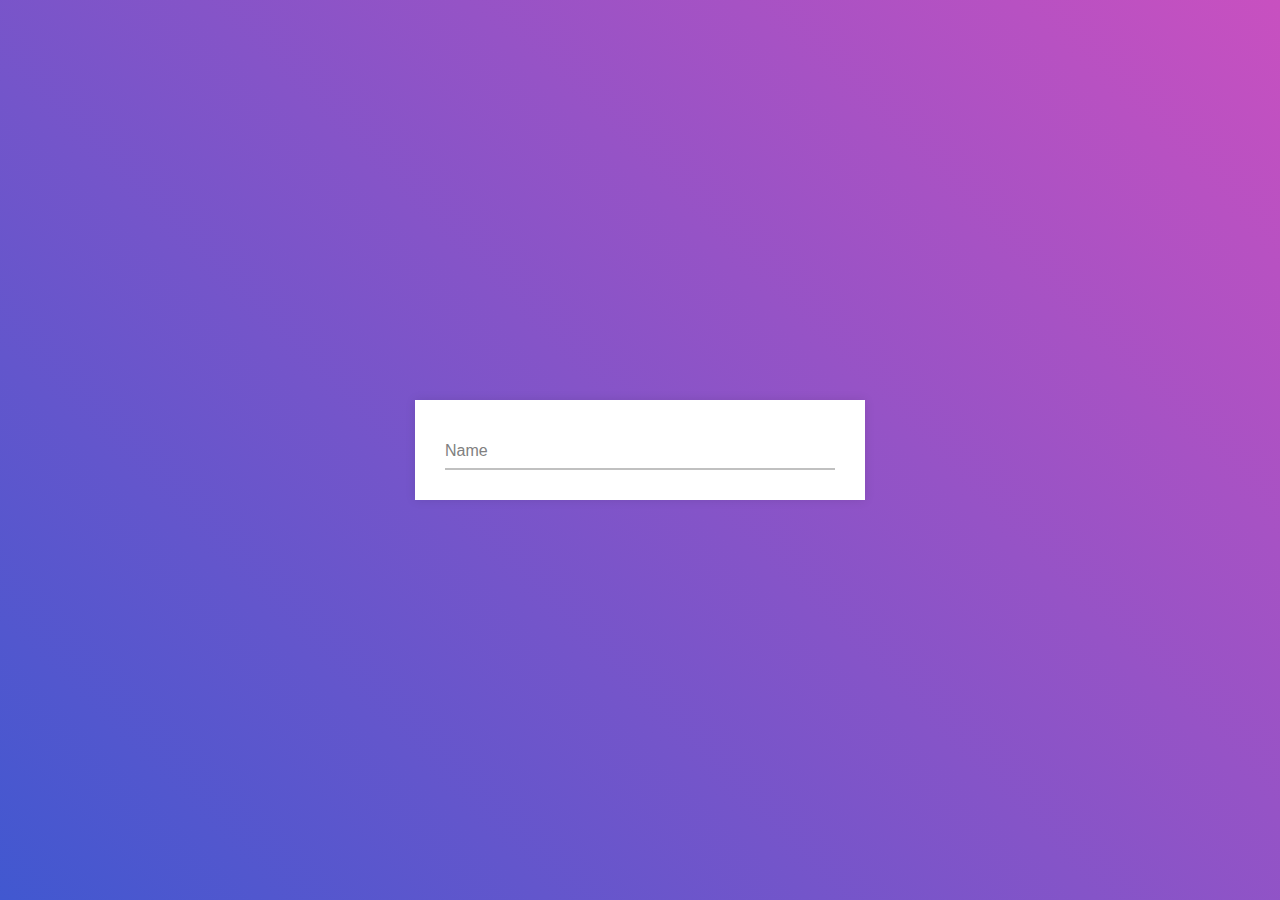
<file: 웹 샘플/TextBox/index.html>
<!DOCTYPE html>
<html lang="en" dir="ltr">
<head>
    <meta charset="UTF-8">
    <title>Input Animation | CodingNepal</title>
    <link rel="stylesheet" href="style.css">
</head>
<body>
    <div class="wrapper">
        <div class="input-data">
            <input type="text" required>    <!--required 반드시 채워져야 한다.-->
            <div class="underline"></div>
            <label>Name</label>
        </div>
    </div>
</body>
</html>
</file>
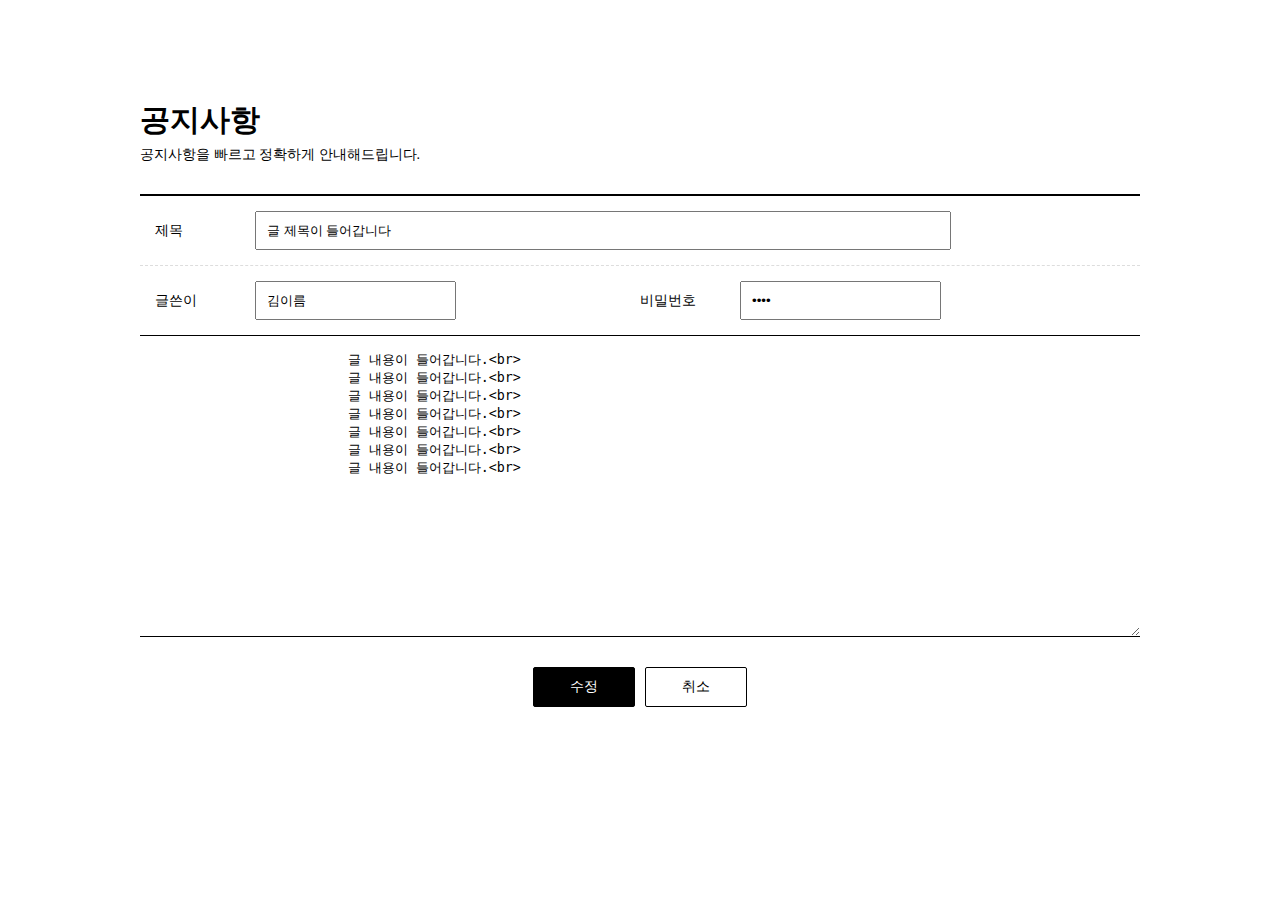
<file: 웹 샘플/board/edit.html>
<!DOCTYPE html>
<html lang="ko">
<head>
    <meta charset="UTF-8">
    <meta name="viewport" content="width=device-width, initial-scale=1.0">
    <title>공지사항</title>
    <link rel="stylesheet" href="css/css.css">
</head>
<body>
    <div class="board_wrap">
        <div class="board_title">
            <strong>공지사항</strong>
            <p>공지사항을 빠르고 정확하게 안내해드립니다.</p>
        </div>
        <div class="board_write_wrap">
            <div class="board_write">
                <div class="title">
                     <dl>
                        <dt>제목</dt>
                        <dd><input type="text" placeholder="제목 입력" value="글 제목이 들어갑니다"></dd>
                    </dl>
                </div>
                <div class="info">
                     <dl>
                        <dt>글쓴이</dt>
                        <dd><input type="text" placeholder="글쓴이 입력" value="김이름"></dd>
                    </dl>
                    <dl>
                        <dt>비밀번호</dt>
                        <dd><input type="password" placeholder="비밀번호 입력" value="1234"></dd>
                    </dl>
                </div>
                <div class="cont">
                    <textarea placeholder="내용 입력">
                        글 내용이 들어갑니다.<br>
                        글 내용이 들어갑니다.<br>
                        글 내용이 들어갑니다.<br>
                        글 내용이 들어갑니다.<br>
                        글 내용이 들어갑니다.<br>
                        글 내용이 들어갑니다.<br>
                        글 내용이 들어갑니다.<br>
                    </textarea>
                </div>
            </div>
            <div class="bt_wrap">
                <a href="view.html" class="on">수정</a>
                <a href="view.html">취소</a>
            </div>
        
    </div>
</body>
</html>
</file>
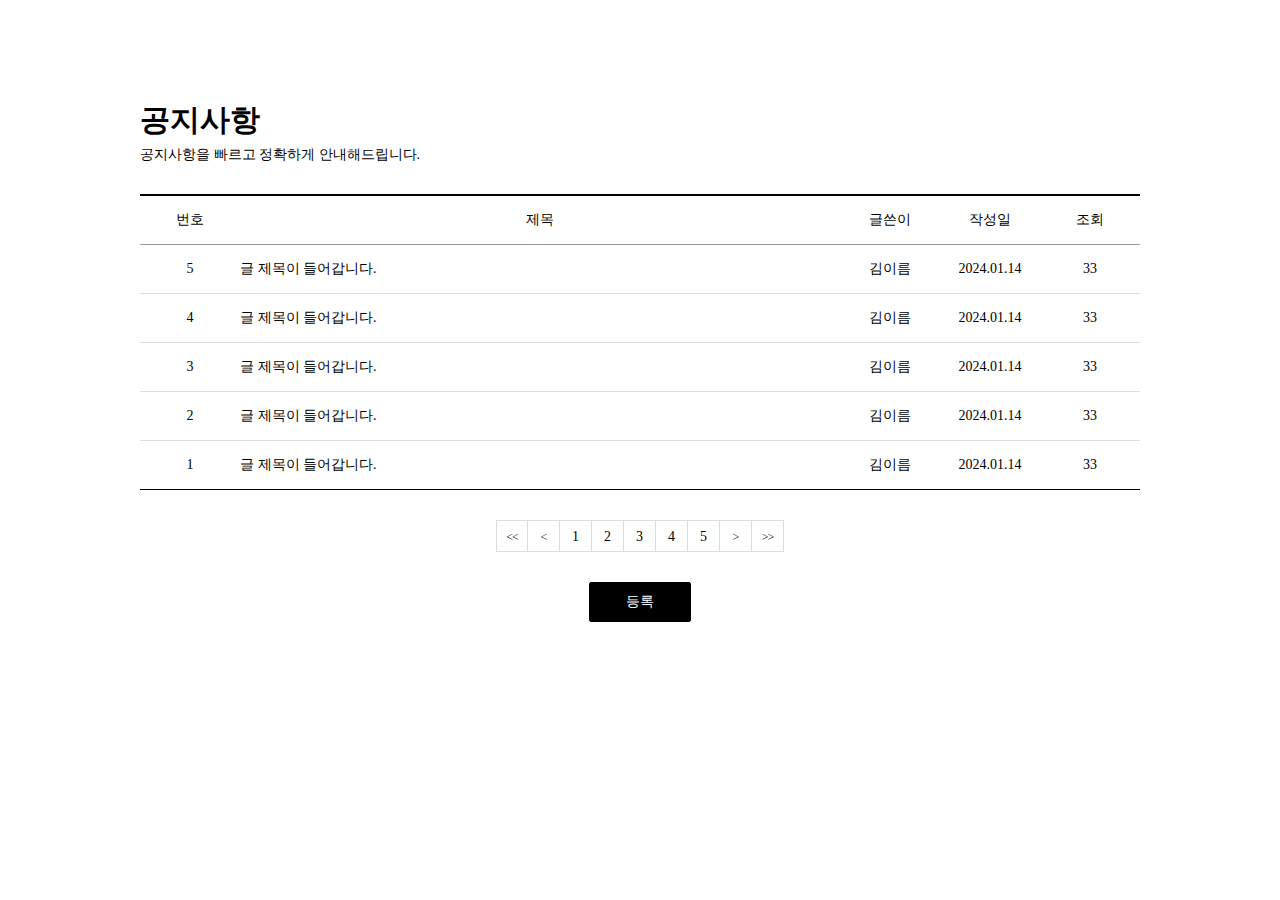
<file: 웹 샘플/board/list.html>
<!DOCTYPE html>
<html lang="ko">
<head>
    <meta charset="UTF-8">
    <meta name="viewport" content="width=device-width, initial-scale=1.0">
    <title>공지사항</title>
    <link rel="stylesheet" href="css/css.css">
</head>
<body>
    <div class="board_wrap">

        <div class="board_title">
            <strong>공지사항</strong>
            <p>공지사항을 빠르고 정확하게 안내해드립니다.</p>
        </div>
        <div class="board_list_wrap">
            <div class="board_list">
                <div class="top">
                    <div class="num">번호</div>
                    <div class="title">제목</div>
                    <div class="writer">글쓴이</div>
                    <div class="date">작성일</div>
                    <div class="count">조회</div>  
                </div>
                <div>
                    <div class="num">5</div>
                    <div class="title"><a href="#">글 제목이 들어갑니다.</a></div>
                    <div class="writer">김이름</div>
                    <div class="date">2024.01.14</div>
                    <div class="count">33</div>  
                </div>
                <div>
                    <div class="num">4</div>
                    <div class="title"><a href="#">글 제목이 들어갑니다.</a></div>
                    <div class="writer">김이름</div>
                    <div class="date">2024.01.14</div>
                    <div class="count">33</div>  
                </div>
                <div>
                    <div class="num">3</div>
                    <div class="title"><a href="#">글 제목이 들어갑니다.</a></div>
                    <div class="writer">김이름</div>
                    <div class="date">2024.01.14</div>
                    <div class="count">33</div>  
                </div>
                <div>
                    <div class="num">2</div>
                    <div class="title"><a href="#">글 제목이 들어갑니다.</a></div>
                    <div class="writer">김이름</div>
                    <div class="date">2024.01.14</div>
                    <div class="count">33</div>  
                </div>
                <div>
                    <div class="num">1</div>
                    <div class="title"><a href="#">글 제목이 들어갑니다.</a></div>
                    <div class="writer">김이름</div>
                    <div class="date">2024.01.14</div>
                    <div class="count">33</div>  
                </div>
            </div>
            <div class="board_page">
                <a href="#" class="bt first"><<</a>
                <a href="#" class="bt prev"><</a>
                <a href="#" class="num">1</a>
                <a href="#" class="num">2</a>
                <a href="#" class="num">3</a>
                <a href="#" class="num">4</a>
                <a href="#" class="num">5</a>
                <a href="#" class="bt next">></a>
                <a href="#" class="bt last">>></a>
            </div>
            <div class="bt_wrap">
                <a href="write.html" class="on">등록</a>
                <!--<a href="#">수정</a>-->
            </div>
        </div>
    </div>
</body>
</html>
</file>
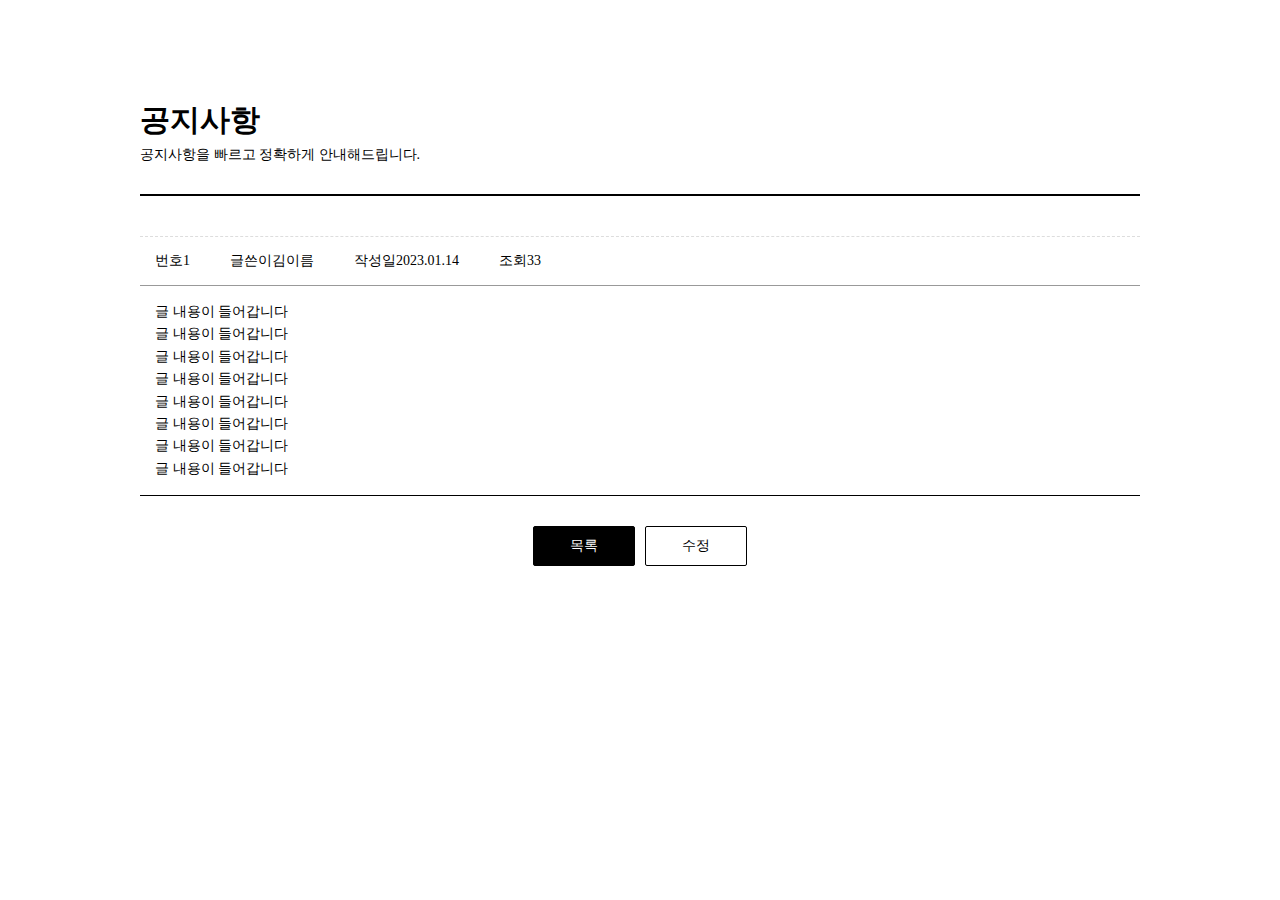
<file: 웹 샘플/board/view.html>
<!DOCTYPE html>
<html lang="ko">
<head>
    <meta charset="UTF-8">
    <meta name="viewport" content="width=device-width, initial-scale=1.0">
    <title>글 제목이 들어갑니다.</title>
    <link rel="stylesheet" href="css/css.css">
</head>
<body>
    <div class="board_wrap">
        <div class="board_title">
            <strong>공지사항</strong>
            <p>공지사항을 빠르고 정확하게 안내해드립니다.</p>
        </div>
        <div class="board_view_wrap">
            <div class="board_view">
                <div class="title">

                </div>
                <div class="info">
                    <dl>
                        <dt>번호</dt>
                        <dt>1</dt>
                    </dl>
                    <dl>
                        <dt>글쓴이</dt>
                        <dt>김이름</dt>
                    </dl>
                    <dl>
                        <dt>작성일</dt>
                        <dt>2023.01.14</dt>
                    </dl>
                    <dl>
                        <dt>조회</dt>
                        <dt>33</dt>
                    </dl>
                </div>
                <div class="cont">
                    글 내용이 들어갑니다<br>
                    글 내용이 들어갑니다<br>
                    글 내용이 들어갑니다<br>
                    글 내용이 들어갑니다<br>
                    글 내용이 들어갑니다<br>
                    글 내용이 들어갑니다<br>
                    글 내용이 들어갑니다<br>
                    글 내용이 들어갑니다<br>
                </div>
            </div>
            <div class="bt_wrap">
                <a href="#" class="on">목록</a>
                <a href="#">수정</a>
            </div>
        </div>
    </div>
</body>
</html>
</file>
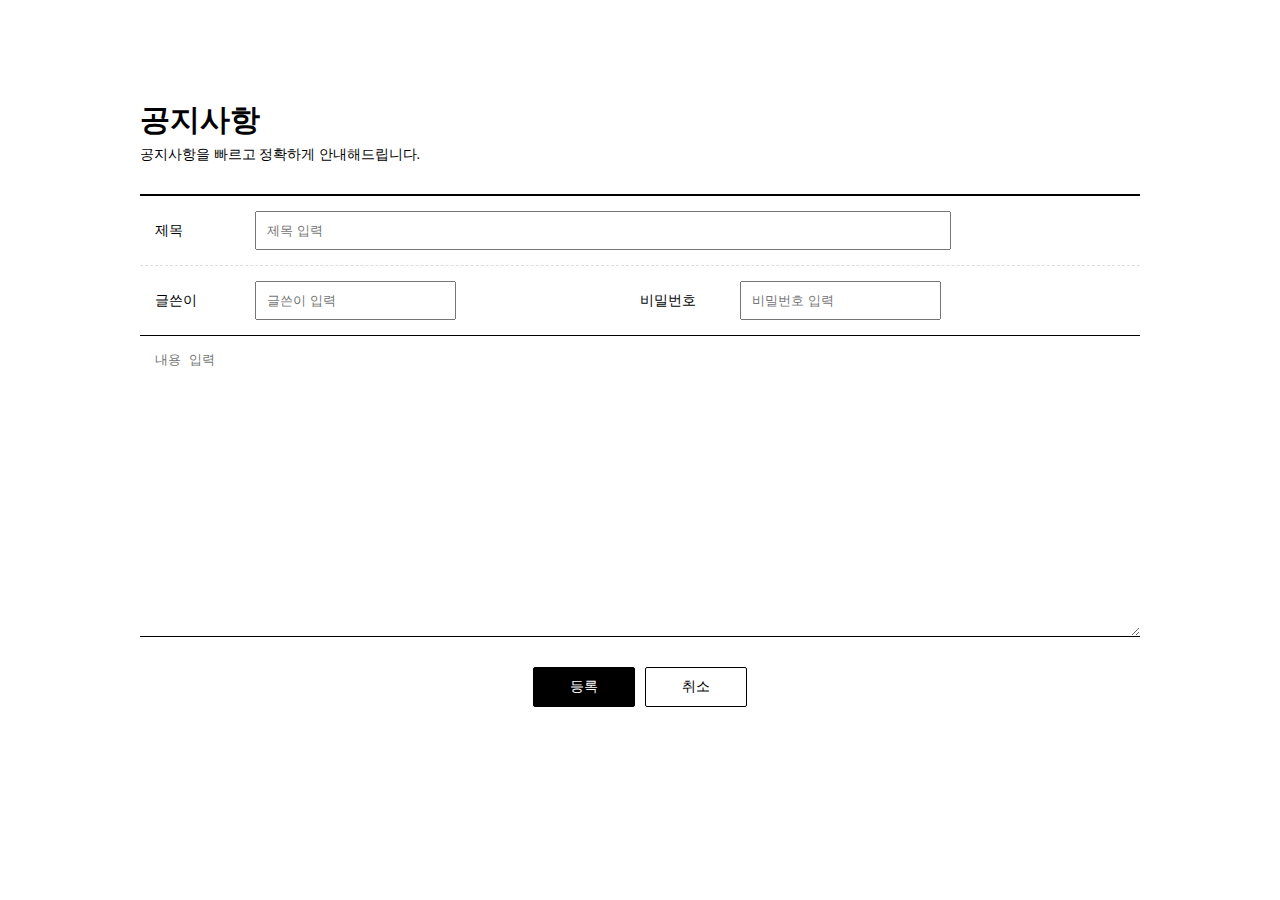
<file: 웹 샘플/board/write.html>
<!DOCTYPE html>
<html lang="ko">
<head>
    <meta charset="UTF-8">
    <meta name="viewport" content="width=device-width, initial-scale=1.0">
    <title>공지사항</title>
    <link rel="stylesheet" href="css/css.css">
</head>
<body>
    <div class="board_wrap">
        <div class="board_title">
            <strong>공지사항</strong>
            <p>공지사항을 빠르고 정확하게 안내해드립니다.</p>
        </div>
        <div class="board_write_wrap">
            <div class="board_write">
                <div class="title">
                     <dl>
                        <dt>제목</dt>
                        <dd><input type="text" placeholder="제목 입력"></dd>
                    </dl>
                </div>
                <div class="info">
                     <dl>
                        <dt>글쓴이</dt>
                        <dd><input type="text" placeholder="글쓴이 입력"></dd>
                    </dl>
                    <dl>
                        <dt>비밀번호</dt>
                        <dd><input type="password" placeholder="비밀번호 입력"></dd>
                    </dl>
                </div>
                <div class="cont">
                    <textarea placeholder="내용 입력"></textarea>
                </div>
            </div>
            <div class="bt_wrap">
                <a href="view.html" class="on">등록</a>
                <a href="list.html">취소</a>
            </div>
        
    </div>
</body>
</html>
</file>
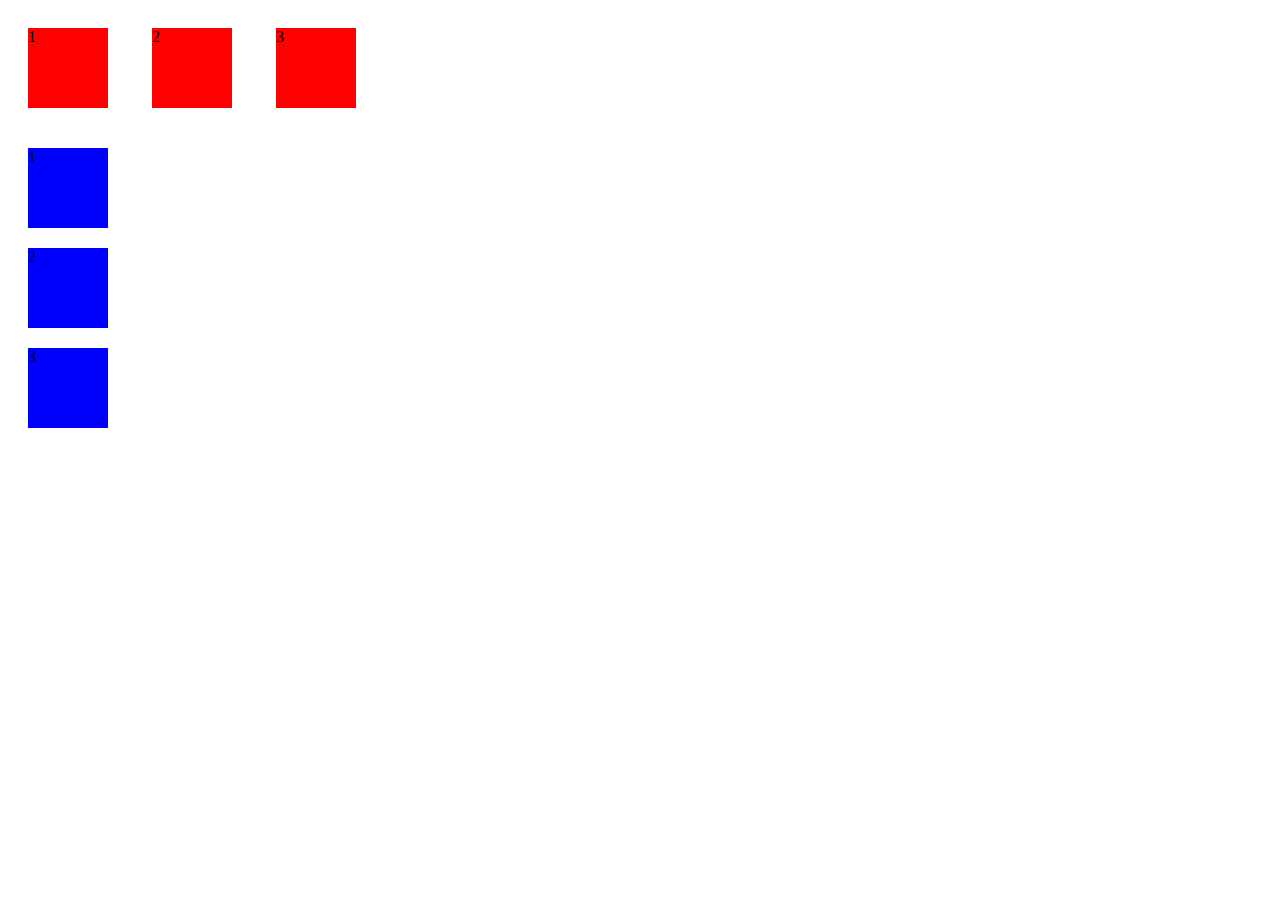
<file: 웹 샘플/CSStest1/DisplayTest.html>
<!DOCTYPE html>
<html lang="en">
<head>
    <meta charset="UTF-8">
    <meta name="viewport" content="width=device-width, initial-scale=1.0">
    <link rel="stylesheet" href="style.css">
    <title>JS Bin</title>
</head>
<body>
    <!-- Block-level -->
    <div>1</div>
    <div>2</div>
    <div>3</div>

    <!-- Inline-level -->
    <span>1</span>
    <span>2</span>
    <span>3</span>
</body>
</html>
</file>
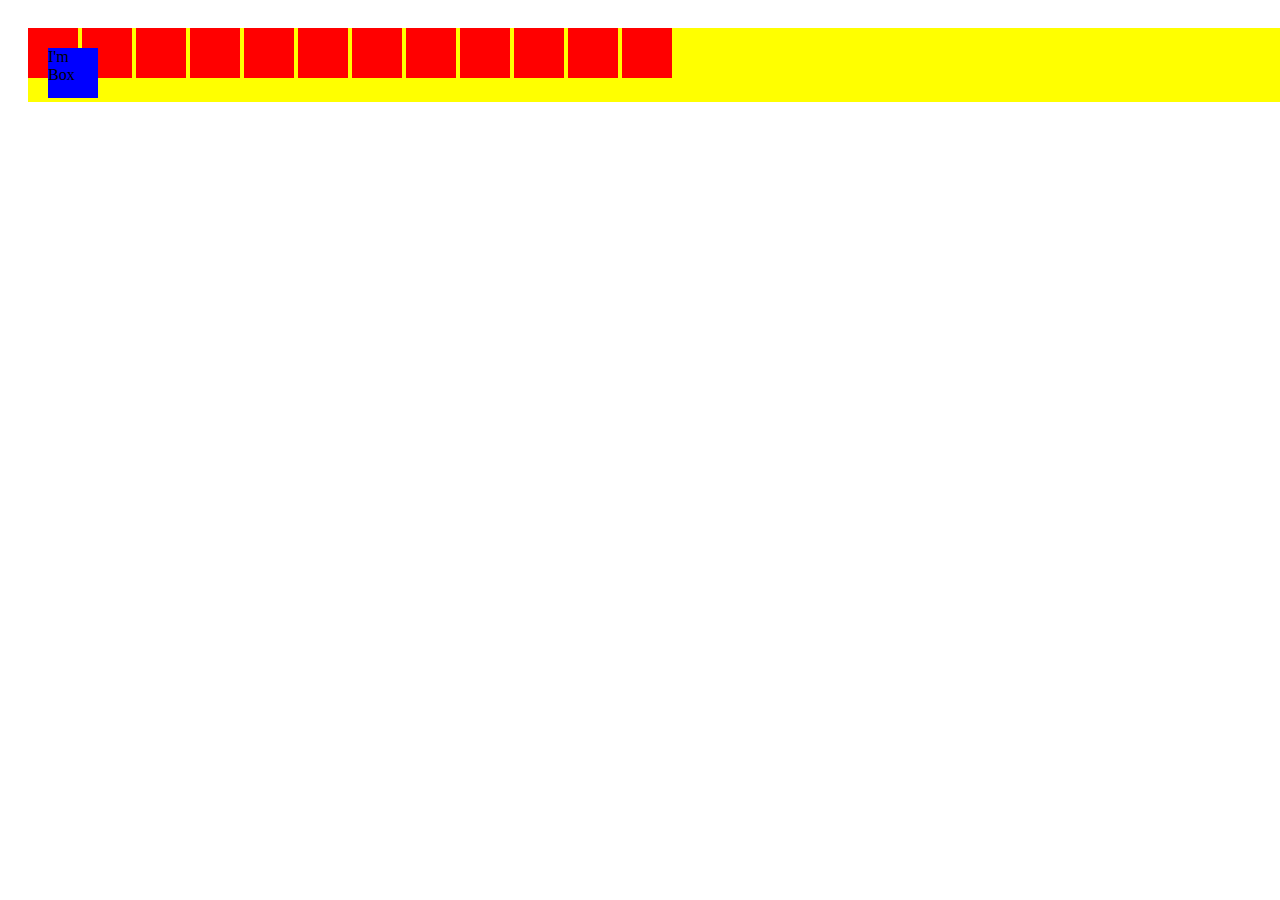
<file: 웹 샘플/CSStest1/PositionTest.html>
<!DOCTYPE html>
<html lang="en">
<head>
    <meta charset="UTF-8">
    <meta name="viewport" content="width=device-width, initial-scale=1.0">
    <link rel="stylesheet" href="style2.css">
    <title>JS Bin</title>
</head>
<body>
    <article class="container">
        <div></div>
        <div class="box">I'm Box</div>
        <div></div>
        <div></div>
        <div></div>
        <div></div>
        <div></div>
        <div></div>
        <div></div>
        <div></div>
        <div></div>
        <div></div>
        <div></div>
    </article>
</body>
</html>
</file>
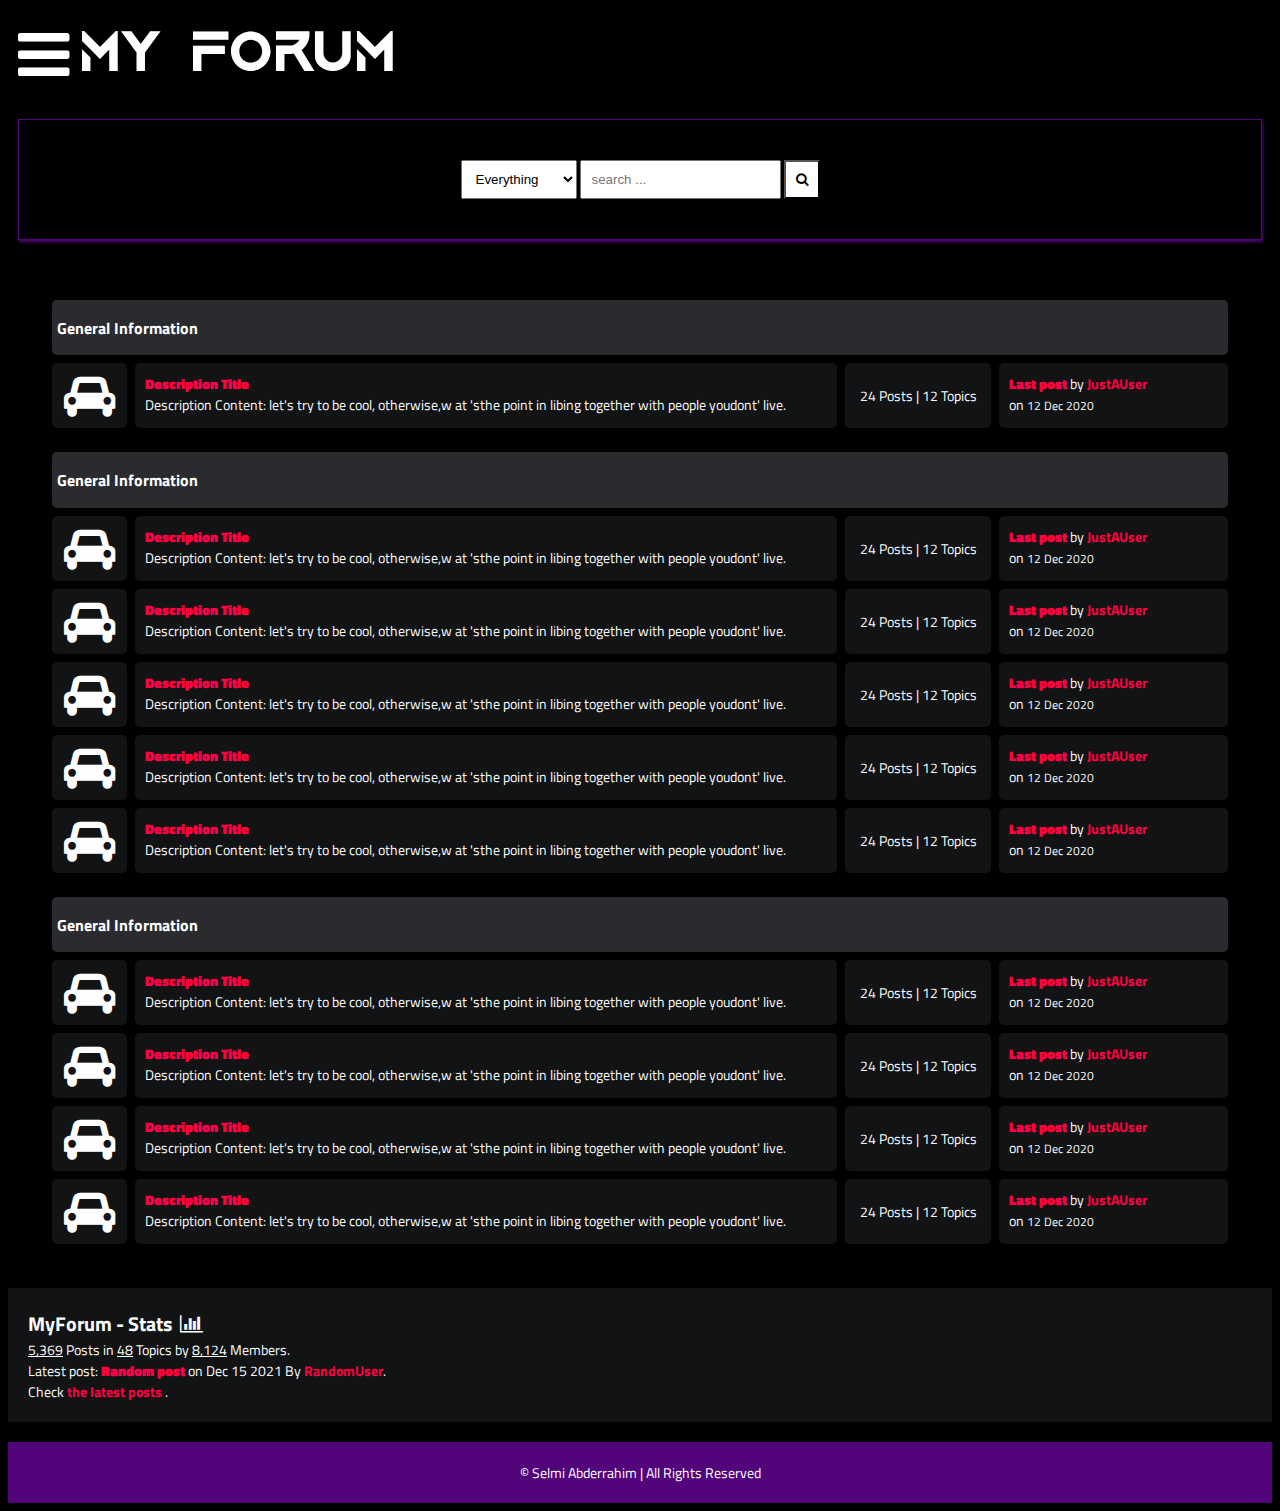
<file: 웹 샘플/참고할 웹페이지/forums.html>
<!DOCTYPE html>
<html lang="en">
<head>
    <meta charset="UTF-8">
    <meta name="viewport" content="width=device-width, initial-scale=1.0">
    <title>Forum</title>
    <link rel="stylesheet" href="style.css">
    <link rel="stylesheet" href="https://cdnjs.cloudflare.com/ajax/libs/font-awesome/4.7.0/css/font-awesome.min.css">
    <link rel="preconnect" href="https://fonts.gstatic.com">
    <link href="https://fonts.googleapis.com/css2?family=Titillium+Web:ital@1&display=swap" rel="stylesheet">
</head>

<body>
    <header>
        <!--NavBar Section-->
        <div class="navbar">
            <nav class="navigation hide" id="navigation">
                <span class="close-icon" id="close-icon" onclick="showIconBar()"><i class="fa fa-close"></i></span>
                <ul class="nav-list">
                    <li class="nav-item"><a href="forums.html">Forums</a></li>
                    <li class="nav-item"><a href="posts.html">Posts</a></li>
                    <li class="nav-item"><a href="detail.html">Detail</a></li>
                </ul>
            </nav>
            <a class="bar-icon" id="iconBar" onclick="hideIconBar()"><i class="fa fa-bars"></i></a>
            <div class="brand">My Forum</div>
        </div>
        <!--SearchBox Section-->
        <div class="search-box">
            <div>
                <select name="" id="">
                    <option value="Everything">Everything</option>
                    <option value="Titles">Titles</option>
                    <option value="Descriptions">Descriptions</option>
                </select>
                <input type="text" name="q" placeholder="search ...">
                <button><i class="fa fa-search"></i></button>
            </div>
        </div>
    </header>
    <div class="container">
        <div class="subforum">
            <div class="subforum-title">
                <h1>General Information</h1>
            </div>
            <div class="subforum-row">
                <div class="subforum-icon subforum-column center">
                    <i class="fa fa-car center"></i>
                </div>
                <div class="subforum-description subforum-column">
                    <h4><a href="#">Description Title</a></h4>
                    <p>Description Content: let's try to be cool, otherwise,w at 'sthe point in libing together with people youdont' live.</p>
                </div>
                <div class="subforum-stats subforum-column center">
                    <span>24 Posts | 12 Topics</span>
                </div>
                <div class="subforum-info subforum-column">
                    <b><a href="">Last post</a></b> by <a href="">JustAUser</a> 
                    <br>on <small>12 Dec 2020</small>
                </div>
            </div>
        </div>
        <!--More-->
        
        <div class="subforum">
            <div class="subforum-title">
                <h1>General Information</h1>
            </div>
            <div class="subforum-row">
                <div class="subforum-icon subforum-column center">
                    <i class="fa fa-car center"></i>
                </div>
                <div class="subforum-description subforum-column">
                    <h4><a href="#">Description Title</a></h4>
                    <p>Description Content: let's try to be cool, otherwise,w at 'sthe point in libing together with people youdont' live.</p>
                </div>
                <div class="subforum-stats subforum-column center">
                    <span>24 Posts | 12 Topics</span>
                </div>
                <div class="subforum-info subforum-column">
                    <b><a href="">Last post</a></b> by <a href="">JustAUser</a> 
                    <br>on <small>12 Dec 2020</small>
                </div>
            </div>
            <hr class="subforum-devider">
            <div class="subforum-row">
                <div class="subforum-icon subforum-column center">
                    <i class="fa fa-car center"></i>
                </div>
                <div class="subforum-description subforum-column">
                    <h4><a href="#">Description Title</a></h4>
                    <p>Description Content: let's try to be cool, otherwise,w at 'sthe point in libing together with people youdont' live.</p>
                </div>
                <div class="subforum-stats subforum-column center">
                    <span>24 Posts | 12 Topics</span>
                </div>
                <div class="subforum-info subforum-column">
                    <b><a href="">Last post</a></b> by <a href="">JustAUser</a> 
                    <br>on <small>12 Dec 2020</small>
                </div>
            </div>
            <hr class="subforum-devider">
            <div class="subforum-row">
                <div class="subforum-icon subforum-column center">
                    <i class="fa fa-car center"></i>
                </div>
                <div class="subforum-description subforum-column">
                    <h4><a href="#">Description Title</a></h4>
                    <p>Description Content: let's try to be cool, otherwise,w at 'sthe point in libing together with people youdont' live.</p>
                </div>
                <div class="subforum-stats subforum-column center">
                    <span>24 Posts | 12 Topics</span>
                </div>
                <div class="subforum-info subforum-column">
                    <b><a href="">Last post</a></b> by <a href="">JustAUser</a> 
                    <br>on <small>12 Dec 2020</small>
                </div>
            </div>
            <hr class="subforum-devider">
            <div class="subforum-row">
                <div class="subforum-icon subforum-column center">
                    <i class="fa fa-car center"></i>
                </div>
                <div class="subforum-description subforum-column">
                    <h4><a href="#">Description Title</a></h4>
                    <p>Description Content: let's try to be cool, otherwise,w at 'sthe point in libing together with people youdont' live.</p>
                </div>
                <div class="subforum-stats subforum-column center">
                    <span>24 Posts | 12 Topics</span>
                </div>
                <div class="subforum-info subforum-column">
                    <b><a href="">Last post</a></b> by <a href="">JustAUser</a> 
                    <br>on <small>12 Dec 2020</small>
                </div>
            </div>
            <hr class="subforum-devider">
            <div class="subforum-row">
                <div class="subforum-icon subforum-column center">
                    <i class="fa fa-car center"></i>
                </div>
                <div class="subforum-description subforum-column">
                    <h4><a href="#">Description Title</a></h4>
                    <p>Description Content: let's try to be cool, otherwise,w at 'sthe point in libing together with people youdont' live.</p>
                </div>
                <div class="subforum-stats subforum-column center">
                    <span>24 Posts | 12 Topics</span>
                </div>
                <div class="subforum-info subforum-column">
                    <b><a href="">Last post</a></b> by <a href="">JustAUser</a> 
                    <br>on <small>12 Dec 2020</small>
                </div>
            </div>
        </div>
        
        <div class="subforum">
            <div class="subforum-title">
                <h1>General Information</h1>
            </div>
            <div class="subforum-row">
                <div class="subforum-icon subforum-column center">
                    <i class="fa fa-car center"></i>
                </div>
                <div class="subforum-description subforum-column">
                    <h4><a href="#">Description Title</a></h4>
                    <p>Description Content: let's try to be cool, otherwise,w at 'sthe point in libing together with people youdont' live.</p>
                </div>
                <div class="subforum-stats subforum-column center">
                    <span>24 Posts | 12 Topics</span>
                </div>
                <div class="subforum-info subforum-column">
                    <b><a href="">Last post</a></b> by <a href="">JustAUser</a> 
                    <br>on <small>12 Dec 2020</small>
                </div>
            </div>
            <hr class="subforum-devider">
            <div class="subforum-row">
                <div class="subforum-icon subforum-column center">
                    <i class="fa fa-car center"></i>
                </div>
                <div class="subforum-description subforum-column">
                    <h4><a href="#">Description Title</a></h4>
                    <p>Description Content: let's try to be cool, otherwise,w at 'sthe point in libing together with people youdont' live.</p>
                </div>
                <div class="subforum-stats subforum-column center">
                    <span>24 Posts | 12 Topics</span>
                </div>
                <div class="subforum-info subforum-column">
                    <b><a href="">Last post</a></b> by <a href="">JustAUser</a> 
                    <br>on <small>12 Dec 2020</small>
                </div>
            </div>
            <hr class="subforum-devider">
            <div class="subforum-row">
                <div class="subforum-icon subforum-column center">
                    <i class="fa fa-car center"></i>
                </div>
                <div class="subforum-description subforum-column">
                    <h4><a href="#">Description Title</a></h4>
                    <p>Description Content: let's try to be cool, otherwise,w at 'sthe point in libing together with people youdont' live.</p>
                </div>
                <div class="subforum-stats subforum-column center">
                    <span>24 Posts | 12 Topics</span>
                </div>
                <div class="subforum-info subforum-column">
                    <b><a href="">Last post</a></b> by <a href="">JustAUser</a> 
                    <br>on <small>12 Dec 2020</small>
                </div>
            </div>
            <hr class="subforum-devider">
            <div class="subforum-row">
                <div class="subforum-icon subforum-column center">
                    <i class="fa fa-car center"></i>
                </div>
                <div class="subforum-description subforum-column">
                    <h4><a href="#">Description Title</a></h4>
                    <p>Description Content: let's try to be cool, otherwise,w at 'sthe point in libing together with people youdont' live.</p>
                </div>
                <div class="subforum-stats subforum-column center">
                    <span>24 Posts | 12 Topics</span>
                </div>
                <div class="subforum-info subforum-column">
                    <b><a href="">Last post</a></b> by <a href="">JustAUser</a> 
                    <br>on <small>12 Dec 2020</small>
                </div>
            </div>

           
        </div>
        <!---->
    </div>

    <!-- Forum Info -->
    <div class="forum-info">
        <div class="chart">
            MyForum - Stats &nbsp;<i class="fa fa-bar-chart"></i>
        </div>
        <span><u>5,369</u> Posts in <u>48</u> Topics by <u>8,124</u> Members.</span><br>
        <span>Latest post: <b><a href="">Random post</a></b> on Dec 15 2021 By <a href="">RandomUser</a></span>.<br>
        <span>Check <a href="">the latest posts</a> .</span><br>
    </div>

    <footer>
        <span>&copy;  Selmi Abderrahim | All Rights Reserved</span>
    </footer>
    <script src="main.js"></script>
</body>
</html>
</file>
<file: 웹 샘플/TextBox/style.css>
@import url('https://fonts.goolgleapis.com/css2?family=Poppins:wght@300;400;500;600;700;800&display=swap');
*{
    margin: 0;
    padding: 0;
    outline: none;
    box-sizing: border-box;
    font-family: 'Poppins', sans-serif;
}

body{
    display: flex;
    align-items: center;
    justify-content: center;
    min-height: 100vh;
    background: linear-gradient(-135deg, #c850c0, #4158d0);
}

.wrapper{
    width: 450px;
    background: #fff;
    padding: 30px;
    box-shadow: 0px 0px 10px rgba(0,0,0,0.1);
}

.wrapper .input-data{
    height: 40px;
    width: 100%;
    position: relative;
}

.wrapper .input-data input{
    height: 100%;
    width: 100%;
    border: none;
    font-size: 17px;
    border-bottom: 2px solid silver;
}

.input-data input:focus ~ label,
.input-data input:valid ~ label{
    transform: translateY(-20px);
    font-size: 15px;
    color: #4158d0;
}

.wrapper .input-data label{
    position: absolute;
    bottom: 10px;
    left: 0;
    color: gray;
    pointer-events: none;
    transition: all 0.3s ease;
}

.wrapper .input-data .underline{
    position: absolute;
    bottom: 0px;
    height: 2px;
    width: 100%;
}

.input-data .underline:before{
    position: absolute;
    content: "";
    height: 100%;
    width: 100%;
    background: red;
    transform: scaleX(0);
    transition: transform 0.3s ease;
}

.input-data input:focus ~ .underline:before,
.input-data input:valid ~ .underline:before{
    transform: scaleX(1);
}
</file>
<file: 웹 샘플/board/css/css.css>
@import url(style.css);
@import url(media.css);
</file>
<file: 웹 샘플/CSStest1/style.css>
div, span {
    width: 80px;    /*너비 (가로)*/
    height: 80px;   /*높이 (세로)*/
    margin: 20px;   /*마진 (여유공간)*/
}

div{
    background: red;
    /*display: inline;    표시 방법 - 인라인*/
    display: inline-block;  /*표시 방법 - 블럭으로 가로 정렬*/
}

span{
    background: blue;
    display: block;     /*표시 방법 블럭 세로 정렬*/
}
</file>
<file: 웹 샘플/CSStest1/style2.css>
div{
    width: 50px;
    height: 50px;
    margin-bottom: 20px;    /*마진 (여유공간), 맨 아래 여유공간*/
    background: red;
    display: inline-block;
}

.container{
    background: yellow;
    left: 20px;             /*position에 따라 영역 이동*/
    top: 20px;
    /*position: static;*/   /*포지션 정적*/
    position: relative;     /*상대적*/
}

.box{
    background: blue;
    left: 20px;
    top: 20px;
    position: absolute;     /**/
}
/*position을 어떠게 쓰느냐에 따라서 생성되는 영역이 달라짐*/
/*relative - 지정한 px만큼 원래 생성 구역에서 좀 어긋나게 생성*/
/*absolute - 내 아이템이 담겨있는 내 아이템과 가장 가까이 있는 상자 안에서 위치 변경
box클래스는 container클래스 안에 있으며 클래스 기준으로 20px씩 이동됨.*/

/*fixed - 상자안에서 완전히 벗어나 윈도우 에서 움직임.*/

/*sticky - 스크롤의 영향을 받지 않고 해당 자리에 고정*/
</file>
<file: 웹 샘플/참고할 웹페이지/style.css>
/* ########################################### */
/*                 Global                      */
/* ########################################### */
*{
    box-sizing: border-box;
}

html{
    font-size: 14px;
    font-family: 'Titillium Web', sans-serif;
    background-color:rgb(0,0,0);
    color:#FEFEFE;
}

a{
    color:#FF0042;
    font-weight: bolder;
    text-decoration: none;
}

h1{
    font-size:16px;
    font-weight: bolder;
}


/* ########################################### */
/*           Forums.html                       */
/* ########################################### */
.container{
    margin: 20px;
    padding: 20px;
}

.subforum{
    margin-top:20px;
}

.subforum-title{
    background-color:#292B2E;
    padding: 5px;
    border-radius: 5px;
    margin:4px;
}

.subforum-row{
    display: grid;
    grid-template-columns: 7% 60% 13% 20%;
}

.subforum-column{
    padding: 10px;
    margin:4px;
    border-radius: 5px;
    background-color:#111314;
}

.subforum-description *{
    margin-block: 0;
}

.center{
    display: flex;
    justify-content: center;
    align-items: center;
}

.subforum-icon i{
    font-size: 45px;
}

.subforum-devider{
    display: none;   
}


/* For the smartphones */
@media screen and (max-width: 460px) {
    .container{
        margin: 10px;
        padding: 10px;
    }

    .subforum-row{
        display: grid;
        grid-template-columns: 25% 75%;
        grid-template-rows: 65% 35%;
    }

    .subforum-devider{
        display: block;
        border: 0;
        height: 1px;
        background-image: linear-gradient(to right, rgba(190, 190, 190, 0), rgba(255, 255, 255, 0.75), rgba(190, 190, 190, 0));
    }

    

  }

/* For the tablets */
@media screen and (min-width: 460px) and (max-width: 1024px) {
    .container{
        margin: 15px;
        padding: 15px;
    }

    .subforum-row{
        display: grid;
        grid-template-columns: 10% 60% 10% 20%;
    }

    .subforum-icon i{
        font-size: 35px;
    }

    html{
        font-size: 14px;
    }

    h1{
        font-size: 16px;
    }

  }
/*   Header Section    */

header{
    margin-inline: 10px;
}
  /* Nav Bar styles */
.navbar{
    display:flex;
    align-items: center;
}
.navigation{
    background-color:#52057b;
    padding: 10px;
    width: 65%;
    display: inline-block;
    border-radius: 5px;
    max-height: 80px;
    margin-right:10px;
}

.close-icon i{
    font-size:60px;
    float: left;
    cursor: pointer;
}

.nav-list{
    list-style-type:none;
    overflow: hidden;
}

.nav-item a{
    float: right;
    display:block;
    text-align: center;
    margin-inline: 20px;
    font-size: 20px;
    padding: 10px;
    color:#fff;
}

.nav-item a:hover{
    background-color: rgb(0,0,0,0.1);
}

.hide{
    display: none;
}

.bar-icon{
    font-size: 60px;
    display: inline-block;
    margin-right:10px;
    color: #fff;
    cursor: pointer;
}

@font-face {
    font-family:aquire;
    src:url(aquire.otf);
}

.brand{
    font-size:60px;
    display: inline-block;
    font-family:aquire;
}

/*Navbar for the smartphones*/
@media screen and (max-width: 460px){
    .navigation{
        max-height: auto;
    }
    
    .close-icon i{
        font-size:30px;
    }
    
    .nav-item a{
        float:left;
        display:inline;
        margin-inline: 3px;
        font-size: 10px;
        padding: 5px;
    }
    
    
    .bar-icon{
        font-size: 30px;
    }
 
    .brand{
        font-size:20px;
    }
}

  /* Search Box styles */
.search-box{
    border: solid 1px #52057b;
    margin-top: 20px;
    padding: 40px;
    display:flex;
    justify-content: center;
    box-shadow:1px 2px 3px #52057b;
}

.search-box select{
    padding: 10px;
}

.search-box input{
    padding: 10px;
}

.search-box button{
    padding: 10px;
    background-color:#fff;
    color:#000000;
}

.search-box button:hover{
    background-color: #000000;
    color: #fff;
    box-shadow: 1px 2px 3px #fff;
}

/* search box for smrtphones */
@media screen and (max-width: 460px){
    .search-box input, .search-box button, .search-box select{
        min-width: 300px;
        margin-top: 5px;
    }    

}

/* forum info Styling */
.forum-info{
    padding: 20px;
    background-color: #111314;
}

.chart{
    font-size:20px;
    font-weight:bold;
}
/* Footer Styling */

footer{
    margin-top: 20px;
    padding: 20px;
    background-color:  #52057b;
    display: block;
    text-align: center;
}

/* ########################################### */
/*            posts.html                       */
/* ########################################### */

/* posts table's head  */
.table-head{
    display: flex;
}

.table-head div{
    padding: 5px;
    margin: 2px;
    background-color: #2C2C2C;
    font-weight: bold;
}

.table-head .status{
    flex: 5%;
}

.table-head .subjects{
    flex: 70%;
}

.table-head .replies{
    flex: 10%;
}

.table-head .last-reply{
    flex: 15%;
}

/* posts table's body  */

.table-row{
    display: flex;
}

.table-row .status, .table-row .subjects, .table-row .replies, .table-row .last-reply{
    padding: 5px;
    margin: 2px;
    background-color: #131415;
}

.table-row .status{
    flex: 5%;
    font-size: 30px;
    text-align: center;
}

.table-row .subjects{
    flex: 70%;
}

.table-row .replies{
    flex: 10%;
}

.table-row .last-reply{
    flex: 15%;
}

/* navigation path*/
.navigate{
    margin-block: 20px;
    font-weight: lighter;
    font-size: 24px;
}

.navigate a{
    color: #fff;
}

.navigate a:hover{
    color:#FF0042;
    font-weight: bolder;
}

/* Pagination*/

.pagination{
    padding: 20px;
    font-size: 15px;
}

.pagination a{
    color: #fff;
    margin-inline: 5px;
    padding: 5px 10px;
    border: solid 0.5px #fff;
}

.pagination a:hover{
    opacity: 0.5;
}

.note{
    background-color:#111314;
    padding: 20px;
    display: block;
}

.note span{
    font-size: 20px;
    margin-block: 5px;
}


/* ########################################### */
/*            detail.html                      */
/* ########################################### */

.head{
    display: flex;
    background-color: #2C2C2C;
    padding: 5px;
    font-weight: bold;
    font-size: 15px;
}

.authors{
    flex: 20%;
}

.content{
    flex: 80%;
}

.body{
    display: flex;
    background-color: #131415;
    padding: 10px;
    margin-top: 5px;
}

.body .authors .username{
    font-size: 20px;
}

.body .authors img{
    max-width: 50px;
    max-height: 80px;
}

.body .content .comment button{
    border:none;
    padding:10px;
    font-weight: bolder;
    box-shadow: 4px 6px #fff;
    cursor: pointer;
    float: right;
}

/* comment section */
.comment-area{
    margin-bottom:50px;
}

.comment-area textarea{
    width: 100%;
    min-height: 100px;
    padding: 10px;
    margin-block: 10px;
}

.comment-area input{
    float: right;
    padding: 10px;
    border-radius: 10px;
    cursor: pointer;
}

.comment-area input:hover{
    border: solid 1px #000000;
}
</file>
